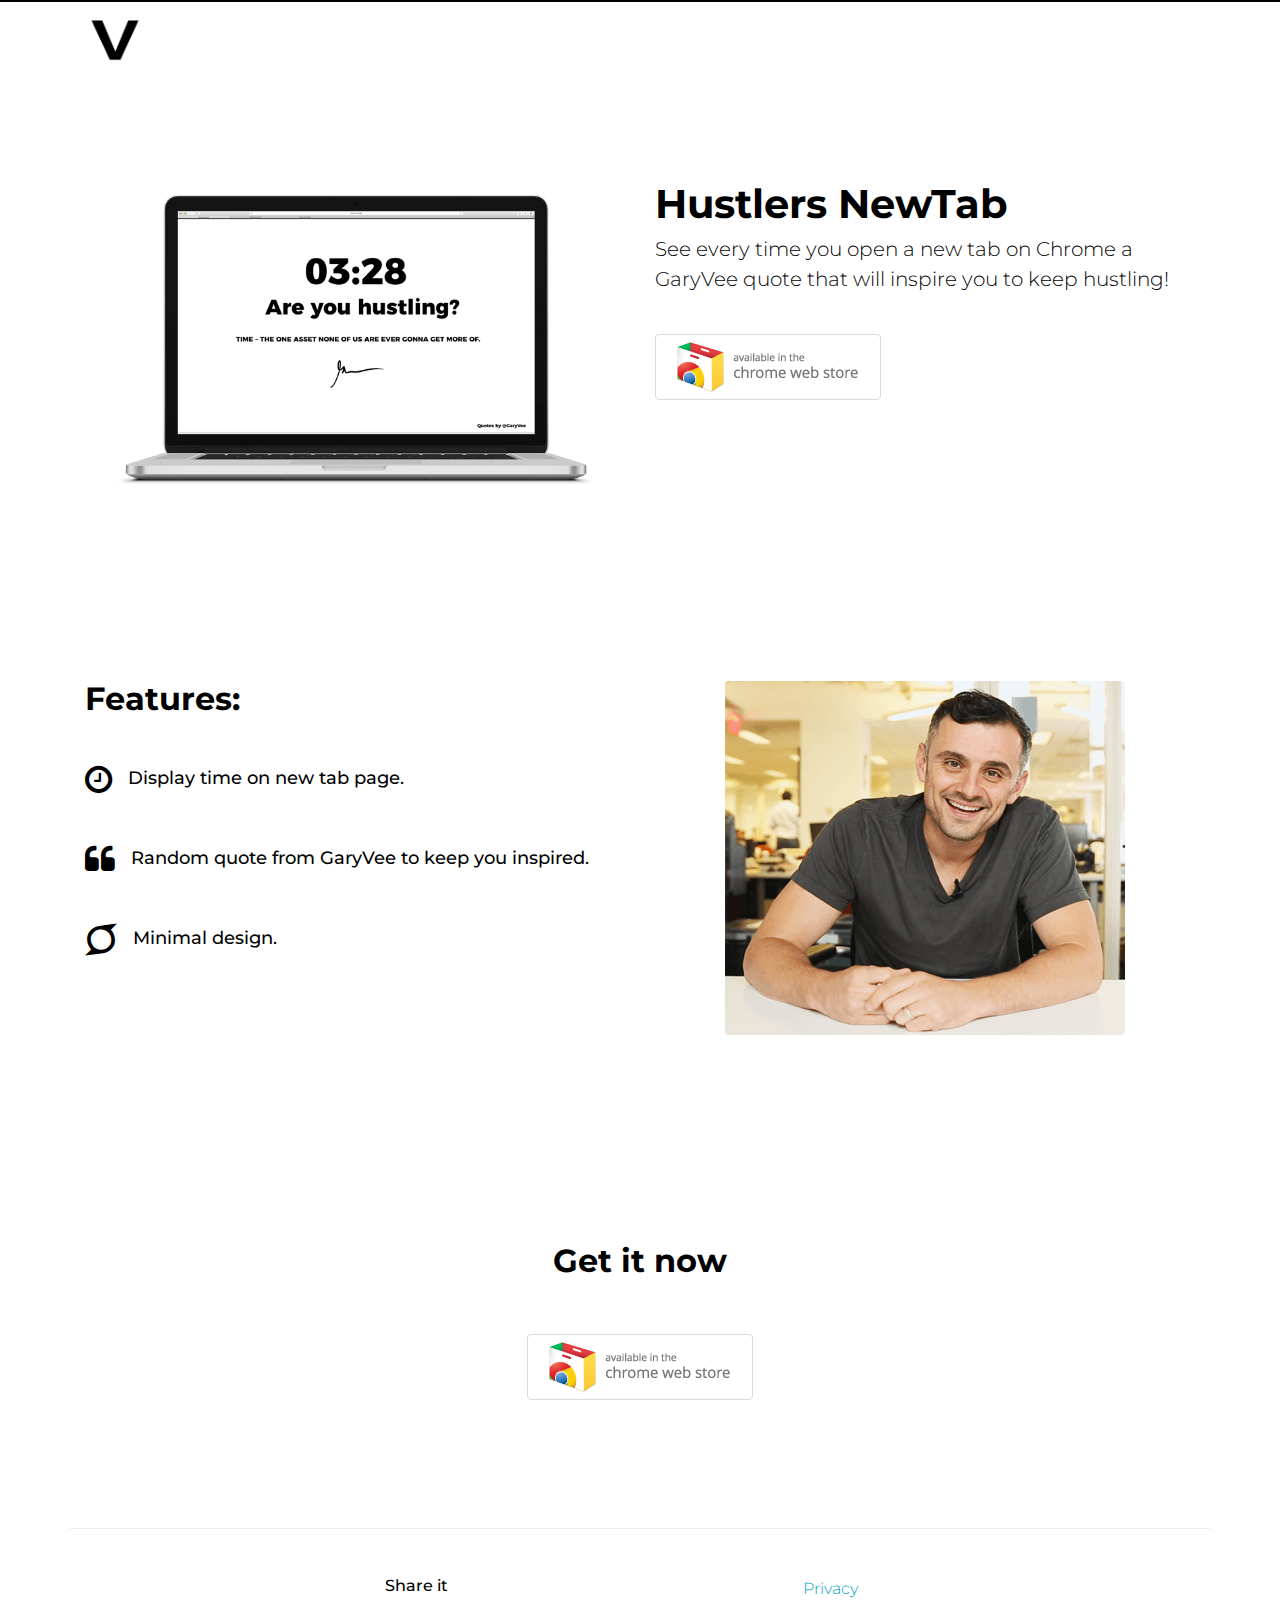
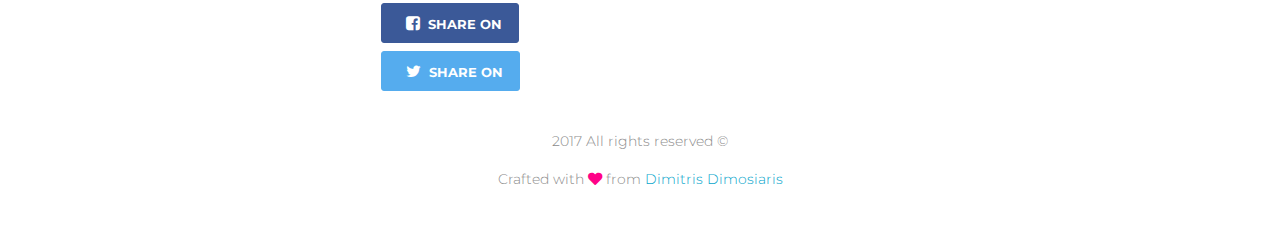
<file: index.html>
<!Doctype html>
<html lang="en">
	<head>
        <!-- Global Site Tag (gtag.js) - Google Analytics -->
        <script async src="https://www.googletagmanager.com/gtag/js?id=UA-106802169-1"></script>
        <script>
            window.dataLayer = window.dataLayer || [];
            function gtag(){dataLayer.push(arguments)};
            gtag('js', new Date());
            gtag('config', 'UA-106802169-1');
        </script>
		<meta charset="utf-8">
        <meta name="viewport" content="width=device-width, initial-scale=1.0">
        <meta name="description" content="Hustlers Newtab with GaryVee quotes that will inspire you to keep hustling!">
        <meta name="author" content="Dimitris Dimosiaris">
        <meta property="og:url" content="https://dimemp.github.io/hustlers/"/>
        <meta property="og:type" content="website"/>
        <meta property="og:title" content="Hustlers Newtab"/>
        <meta property="og:site_name" content="Hustlers Newtab"/>
        <meta property="og:description" 
                content="Newtab with GaryVee quotes that will inspire you to keep hustling!"
        />
        <meta property="og:image" content="content/img/facebook.png"/>
        <title>Hustlers Newtab</title>
        <!-- Favicon-->
        <link rel="shortcut icon" href="content/img/favicon.png">
        <!-- Bootstrap Core CSS -->
        <link rel="stylesheet" href="css/bootstrap.min.css">
        <!-- Custom CSS -->
        <link rel="stylesheet" href="css/main.css">
    </head>
    <body>

    <!-- Navigation Bar Section -->
    <nav class="navbar navbar-light">
        <div class="container">
            <a href="#">
                <img class="navbar-brand" src="content/img/logo.png" alt="Hustlers Newtab logo" width="60px" height="60px">
            </a>
        </div>
    </nav>

    <!-- Hero Section -->
    <header class="welcome-section"> 
        <div class="container">
            <div class="row">
                <div class="col-12 col-sm-6 text-center">
                    <img class="img-fluid mx-auto" src="content/img/screenshot.png" alt="Hustlers Newtab Screenshot">
                </div>
                <div class="col-12 col-sm-6 pt-4">
                    <h1>Hustlers NewTab</h1>
                    <p class="lead">See every time you open a new tab on Chrome a GaryVee quote that will inspire you to keep hustling!</p>
                    <form action="https://goo.gl/mKs4ow">
                        <button class="btn btn-primary btn-download-chrome mt-4"></button>
                    </form>
                </div>
            </div>
        </div>
    </header>

    <!-- Features -->
    <section class="features">
        <div class="container">
            <div class="row">
                <div class="col-12 col-sm-6 order-2 order-sm-1 mt-5 mt-sm-0">
                    <h2>Features:</h2>
                    <ul class="pl-0">
                        <li>
                            <div class="media">
                                <i class="d-flex mr-3 fa fa-clock-o fa-2x" aria-hidden="true"></i>
                                <div class="media-body">
                                    <h5>Display time on new tab page.</h5>
                                </div>
                            </div>
                        </li>
                        <li>
                            <div class="media">
                                <i class="d-flex mr-3 fa fa-quote-left fa-2x" aria-hidden="true"></i>
                                <div class="media-body">
                                    <h5>Random quote from GaryVee to keep you inspired.</h5>
                                </div>
                            </div>
                        </li>
                        <li>
                            <div class="media">
                                <i class="d-flex mr-3 fa fa-superpowers fa-2x" aria-hidden="true"></i>
                                <div class="media-body">
                                    <h5>Minimal design.</h5>
                                </div>
                            </div>
                        </li>
                    </ul>
                </div>
                <div class="col-12 col-sm-6 text-center order-1 order-sm-2">
                    <img class="img-fluid mx-auto rounded" src="content/img/garyvee.png" alt="GaryVee photo">
                </div>
            </div>         
        </div>
    </section>

    <!-- As seen on -->
    <section class="as-seen-on">
        <div class="container">
            <div class="row justify-content-center text-center">
                <div class="col-12 py-5">
                    <h2>As seen on:</h2>
                </div>
                <div class="col-12 col-sm-4 mt-2">
                    <img class="img-fluid mx-auto" src="content/img/hacker-news.png" alt="Hacker News Logo">
                </div>
                <div class="col-12 col-sm-4 mt-5 mt-sm-0">
                    <img class="img-fluid mx-auto" src="content/img/ph-logo.png" alt="Product Hunt Logo">
                </div>
            </div>         
        </div>
    </section>

    <!-- Call to action -->
    <section class="call-to-action">
        <div class="container">
            <div class="row">
                <div class="col-12 text-center">
                     <div class="col-12 py-5">
                        <h2>Get it now</h2>
                    </div>
                    <form action="https://goo.gl/mKs4ow">                   
                        <button class="btn btn-primary btn-download-chrome mx-auto"></button>
                    </form>
                </div>
            </div>         
        </div>
    </section>

    <!-- Footer -->
    <footer class="mt-5" role="contentinfo">
        <div class="container section-footer pt-5">
            <div class="row justify-content-center text-center">
                <div class="col-12 col-sm-4">
                    <h6 class="footer-share-title">Share it</h6>
                    <ul class="share-social-links pl-0 mt-2">
                        <li id="btn-facebook" data-type="facebook" data-popup="true">
                            <div class="fb-share-button" data-href="https://dimemp.github.io/hustlers" data-layout="button" data-size="small" data-mobile-iframe="true"><a class="btn btn-social fb-xfbml-parse-ignore" id="btn-share-facebook" target="_blank" href="https://www.facebook.com/sharer/sharer.php?u=https://dimemp.github.io/hustlers%2F&amp;src=sdkpreparse"><i class="fa fa-facebook-square btn-icon-social-share"></i>SHARE ON</a></div>
                        </li>
                        <li class="mt-2" data-type="twitter" data-popup="true" data-popup-height="305">
                            <a class="btn btn-social twitter-share-button" id="btn-share-twitter" href="https://twitter.com/intent/tweet?text=Get%20the%20Hustlers%20new%20tab%20with%20GaryVee%20quotes%20that%20will%20keep%20you%20hustling!&url=https%3A%2F%2Fdimemp.github.io%2Fhustlers%2F&hashtags=garyvee,quote&via=DimiDimos&related=DimiDimos" role="button"><i class="fa fa-twitter btn-icon-social-share"></i>SHARE ON</a>
                        </li>
                    </ul>
                </div>
                <div class="col-12 col-sm-4 py-4 py-sm-0 ">
                    <ul class="pl-0">
                        <li><a href="privacy.html">Privacy</a></li>
                    </ul>  
                </div>
            </div>
            <div class="row">
                <div class="col-12 text-center footer-author py-sm-4">
                    <span>2017 All rights reserved ©</span>
                    <p class="mt-3">Crafted with <i class="fa fa-heart" aria-hidden="true"></i> from <a target="_blank" href="http://users.ntua.gr/mc08724/"> Dimitris Dimosiaris</a></p>           
                </div>
            </div>
        </div>
    </footer>

  </body>
</html>
</file>
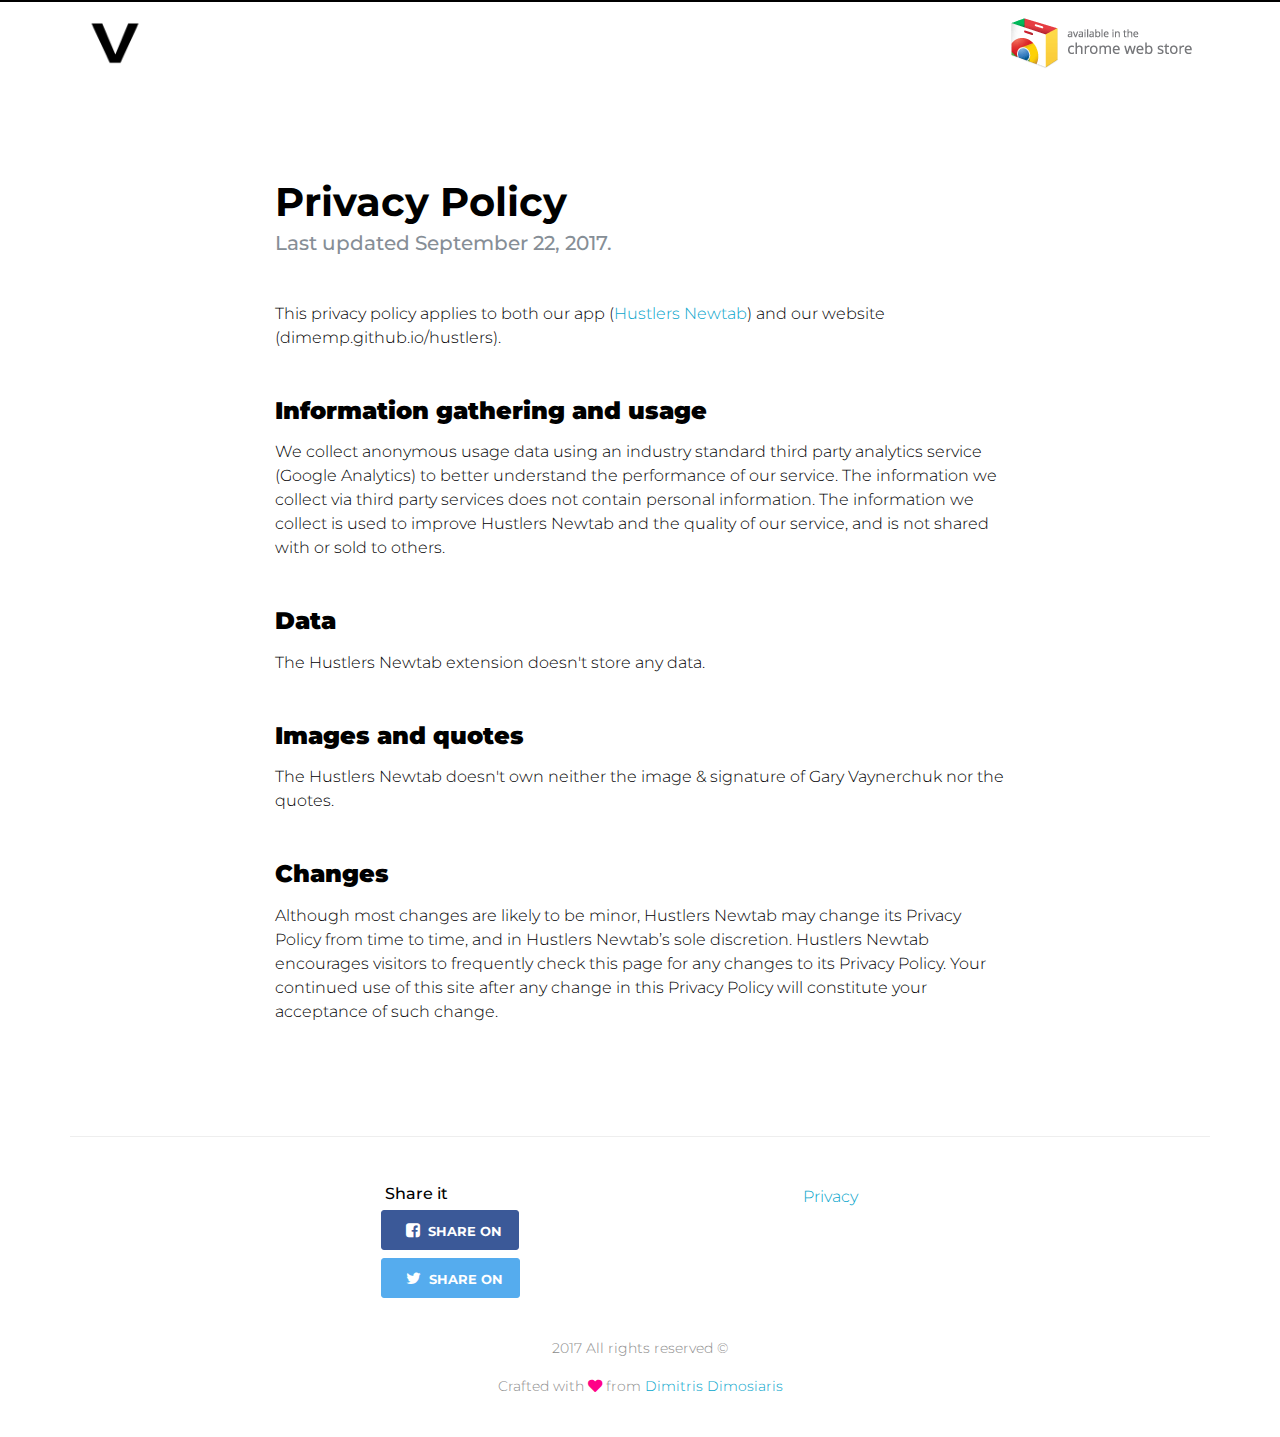
<file: privacy.html>
<!Doctype html>
<html lang="en">
	<head>
		<meta charset="utf-8">
        <meta name="viewport" content="width=device-width, initial-scale=1.0">
        <meta name="description" content="Hustlers Newtab with GaryVee quotes that will inspire you to keep hustling!">
        <meta name="author" content="Dimitris Dimosiaris">
        <meta property="og:url" content="https://dimemp.github.io/hustlers/"/>
        <meta property="og:type" content="website"/>
        <meta property="og:title" content="Hustlers Newtab"/>
        <meta property="og:site_name" content="Hustlers Newtab"/>
        <meta property="og:description" 
                content="Newtab with GaryVee quotes that will inspire you to keep hustling!"
        />
        <meta property="og:image" content="content/img/facebook.png"/>
        <title>Hustlers Newtab</title>
        <!-- Favicon-->
        <link rel="shortcut icon" href="content/img/favicon.png">
        <!-- Bootstrap Core CSS -->
        <link rel="stylesheet" href="css/bootstrap.min.css">
        <!-- Custom CSS -->
        <link rel="stylesheet" href="css/main.css">
        <link rel="stylesheet" href="css/privacy.css">
    </head>
    <body>

    <!-- Navigation Bar Section -->
    <nav class="navbar navbar-light">
        <div class="container">
            <a href="index.html">
                <img class="navbar-brand" src="content/img/logo.png" alt="Hustlers Newtab logo" width="60px" height="60px">
            </a>
            <form action="https://goo.gl/mKs4ow">
                <button class="btn btn-primary btn-download-chrome float-right mt-4 mt-sm-0"></button>
            </form>
        </div>
    </nav>

    <!-- Privacy Policy -->
    <section class="privacy-policy py-5">
        <div class="container">
            <div class="row">
                <div class="col-12 col-sm-8 mx-auto mt-5">
                    <h1>Privacy Policy</h1>
                    <h5 class="text-secondary">Last updated September 22, 2017.</h5>
                    <p class="mt-5">This privacy policy applies to both our app (<a href="https://goo.gl/mKs4ow">Hustlers Newtab</a>) and our website (dimemp.github.io/hustlers).</p>
                    <h4 class="mt-5">Information gathering and usage</h4>
                    <p class="mt-3">We collect anonymous usage data using an industry standard third party analytics service (Google Analytics) to better understand the performance of our service. The information we collect via third party services does not contain personal information. The information we collect is used to improve Hustlers Newtab and the quality of our service, and is not shared with or sold to others.</p>
                    <h4 class="mt-5">Data</h4>
                    <p class="mt-3">The Hustlers Newtab extension doesn't store any data.</p>
                    <h4 class="mt-5">Images and quotes</h4>
                    <p class="mt-3">The Hustlers Newtab doesn't own neither the image & signature of Gary Vaynerchuk nor the quotes.</p>
                    <h4 class="mt-5">Changes</h4>
                    <p class="mt-3">Although most changes are likely to be minor, Hustlers Newtab may change its Privacy Policy from time to time, and in Hustlers Newtab’s sole discretion. Hustlers Newtab encourages visitors to frequently check this page for any changes to its Privacy Policy. Your continued use of this site after any change in this Privacy Policy will constitute your acceptance of such change.</p>
                </div>
            </div>         
        </div>
    </section>

    <!-- Footer -->
    <footer class="mt-5" role="contentinfo">
        <div class="container section-footer pt-5">
            <div class="row justify-content-center text-center">
                <div class="col-12 col-sm-4">
                    <h6 class="footer-share-title">Share it</h6>
                    <ul class="share-social-links pl-0 mt-2">
                        <li id="btn-facebook" data-type="facebook" data-popup="true">
                            <div class="fb-share-button" data-href="https://dimemp.github.io/hustlers" data-layout="button" data-size="small" data-mobile-iframe="true"><a class="btn btn-social fb-xfbml-parse-ignore" id="btn-share-facebook" target="_blank" href="https://www.facebook.com/sharer/sharer.php?u=https://dimemp.github.io/hustlers%2F&amp;src=sdkpreparse"><i class="fa fa-facebook-square btn-icon-social-share"></i>SHARE ON</a></div>
                        </li>
                        <li class="mt-2" data-type="twitter" data-popup="true" data-popup-height="305">
                            <a class="btn btn-social twitter-share-button" id="btn-share-twitter" href="https://twitter.com/intent/tweet?text=Get%20the%20Hustlers%20new%20tab%20with%20GaryVee%20quotes%20that%20will%20keep%20you%20hustling!&url=https%3A%2F%2Fdimemp.github.io%2Fhustlers%2F&hashtags=garyvee,quote&via=DimiDimos&related=DimiDimos" role="button"><i class="fa fa-twitter btn-icon-social-share"></i>SHARE ON</a>
                        </li>
                    </ul>
                </div>
                <div class="col-12 col-sm-4 py-4 py-sm-0 ">
                    <ul class="pl-0">
                        <li><a href="">Privacy</a></li>
                    </ul>  
                </div>
            </div>
            <div class="row">
                <div class="col-12 text-center footer-author py-sm-4">
                    <span>2017 All rights reserved ©</span>
                    <p class="mt-3">Crafted with <i class="fa fa-heart" aria-hidden="true"></i> from <a target="_blank" href="http://users.ntua.gr/mc08724/"> Dimitris Dimosiaris</a></p>           
                </div>
            </div>
        </div>
    </footer>

  </body>
</html>
</file>
<file: css/privacy.css>
/* General */

.privacy-policy h4 {
    font-weight: 900;
}

.btn-download-chrome {
	border-color: #fff;
	padding-left: 4.5rem;
}

@media (max-width: 575px) {

    .btn-download-chrome {
		padding-left: 4.5rem;
	}

}
</file>
<file: css/main.css>
@import url('https://fonts.googleapis.com/css?family=Montserrat:300,700');
@import url('fonts/font-awesome.min.css');

/*--- General ---*/

body {
    font-family: 'Montserrat', sans-serif;
    color: #000;
    border-top: solid 2px #000;
    font-weight: 300;
}

h1,
h2 {
    font-weight: 700;
}

a {
    color: #08a5cb; 
}

a:hover,
a:active,
a:focus {
    color: #06738e;
    text-decoration: none;
}

/*--- Sections ---*/

.welcome-section {
    padding-top: 5rem;
    padding-bottom: 5rem;
}

.btn-download-chrome {
    padding: 2rem 7rem;
    background-color: #fff;
    border-color: #dbdbdb;
    background-image: url('../content/img/chrome.png');
    background-repeat: no-repeat;
    background-position: center;
}

.btn-download-chrome:hover,
.btn-download-chrome:focus,
.btn-download-chrome:active {
    outline: 0;
    background-color: #dbdbdb;
    border-color: #dbdbdb;
    background-image: url('../content/img/chrome.png');
    box-shadow: none;
    transition: all 0.3s ease 0s;
}

.features {
    padding-top: 5rem;
    padding-bottom: 5rem;
}

.features ul li {
    margin-top: 3rem;
    list-style: none;
}

.features h5 {
    margin-top: 0.25rem;
    font-size: 1.1rem;
}

.as-seen-on {
    padding-top: 4rem;
    padding-bottom: 7rem;
    background-color: #F9F8F7;
    display: none;
}

.call-to-action {
    padding-top: 5rem;
    padding-bottom: 5rem;
}

/*--- Footer section ---*/

.section-footer {
    border-top: 1px solid #EEEEEE;
}

.footer-share-title {
    padding-right: 4.2rem;
}

.section-footer ul li {
    list-style: none;
}

.fa-heart {
    color: #ff0288;
}

/* Social Share Buttons */

.btn-social {
    background: #fff;
    color: #fff;
    border-radius: 3px;
    color: #FFF!important;
    cursor: pointer;
    font-size: 13px;
    font-weight: 700;
    line-height: 40px;
    padding: 0 16px;
    height: 40px; 
}

#btn-share-facebook {
    background-color: #3B5998;
    border-color: #3B5998;
}

#btn-share-twitter {
    background-color: #55ACEE;
    border-color: #55ACEE;
}

.btn-icon-social-share {
    margin-right: 0.5rem;
    margin-left: 0.5rem;
    font-size: 1rem;
}

#btn-share-facebook:hover,
#btn-share-facebook:focus,
#btn-share-facebook:active,
#btn-share-twitter:hover,
#btn-share-twitter:focus,
#btn-share-twitter:active {
    background-color: #000;
    border-color: #000;
    box-shadow: none;
    outline: 0;
}

/* Footer End */

.footer-author {
    font-size: 0.9rem;
    color: #8c8c8c;
}
</file>
